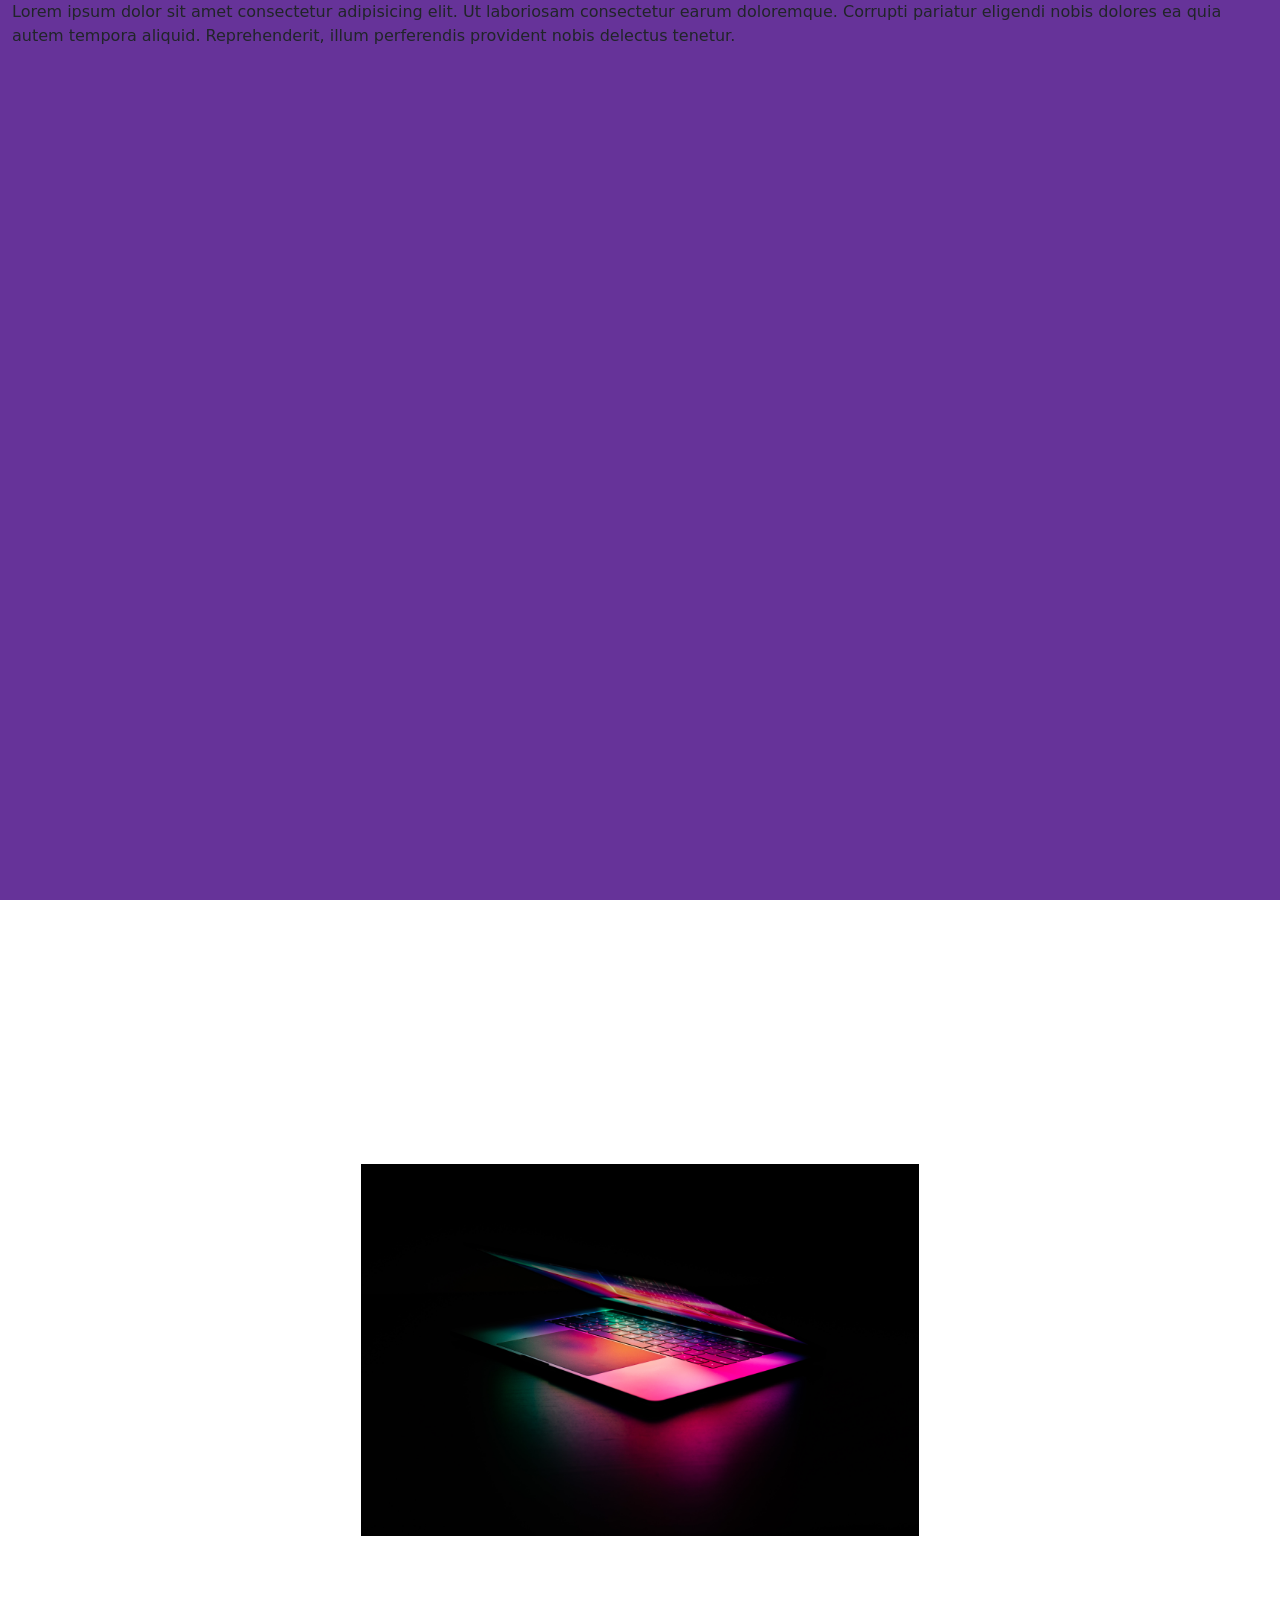
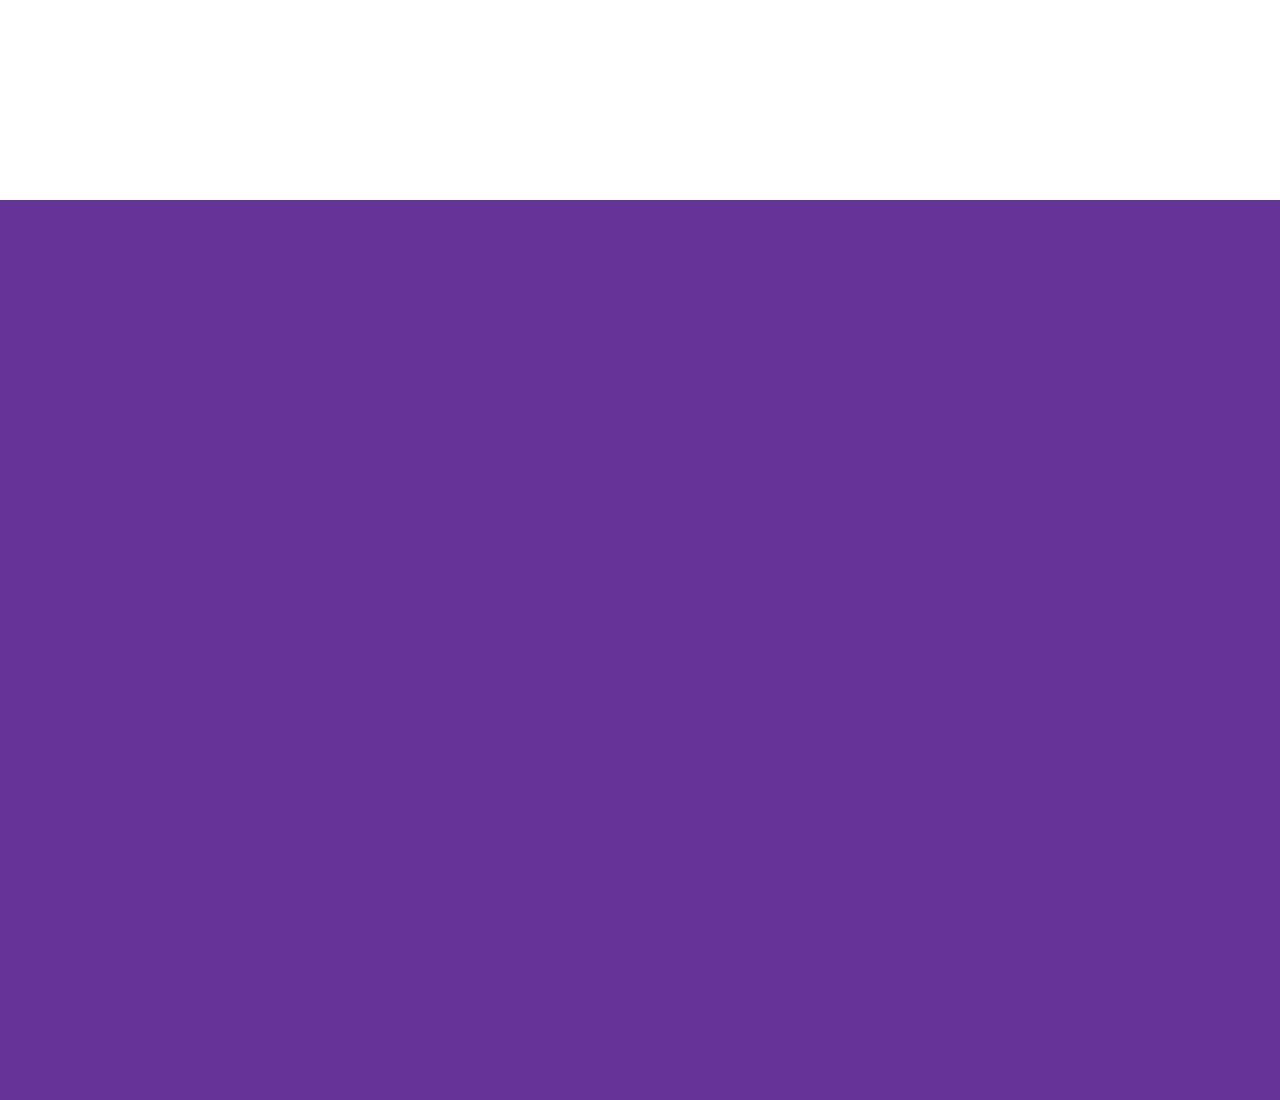
<file: center.html>
<!DOCTYPE html>
<html>
  <head>
    <link
      href="https://cdn.jsdelivr.net/npm/bootstrap@5.3.0-alpha3/dist/css/bootstrap.min.css"
      rel="stylesheet"
      integrity="sha384-KK94CHFLLe+nY2dmCWGMq91rCGa5gtU4mk92HdvYe+M/SXH301p5ILy+dN9+nJOZ"
      crossorigin="anonymous"
    />
    <script
      src="https://cdn.jsdelivr.net/npm/bootstrap@5.3.0-alpha3/dist/js/bootstrap.bundle.min.js"
      integrity="sha384-ENjdO4Dr2bkBIFxQpeoTz1HIcje39Wm4jDKdf19U8gI4ddQ3GYNS7NTKfAdVQSZe"
      crossorigin="anonymous"
    ></script>
    <style>
      body {
        margin: 0;
      }

      img {
        max-width: 50%;
        max-height: 50%;
      }

      .cont1 {
        background-color: rebeccapurple;
        height: 100vh;
      }

      .cont2 {
        display: flex;
        align-items: center;
        justify-content: center;
        height: 100vh;
      }
    </style>
  </head>
  <body>
    <div class="container-fluid cont1">
      Lorem ipsum dolor sit amet consectetur adipisicing elit. Ut laboriosam
      consectetur earum doloremque. Corrupti pariatur eligendi nobis dolores ea
      quia autem tempora aliquid. Reprehenderit, illum perferendis provident
      nobis delectus tenetur.
    </div>
    <div class="container cont2">
      <img src="/bgg.jpg" alt="Image Description" />
    </div>
    <div class="container-fluid cont1"></div>
  </body>
</html>
</file>
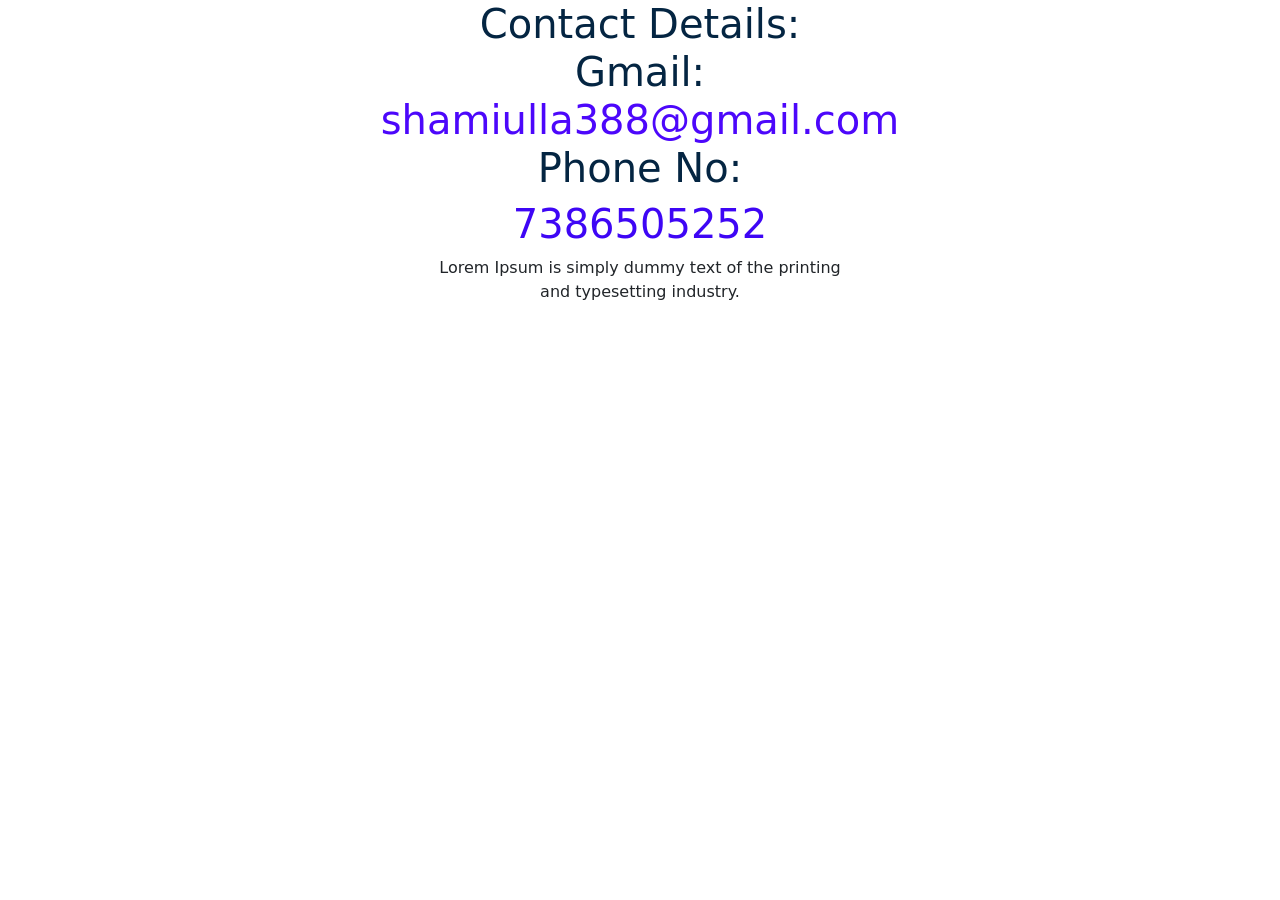
<file: contact.html>
<!DOCTYPE html>
<html lang="en">
<head>
  <link href="https://cdn.jsdelivr.net/npm/bootstrap@5.3.0-alpha3/dist/css/bootstrap.min.css" rel="stylesheet" integrity="sha384-KK94CHFLLe+nY2dmCWGMq91rCGa5gtU4mk92HdvYe+M/SXH301p5ILy+dN9+nJOZ" crossorigin="anonymous">
  <script src="https://cdn.jsdelivr.net/npm/bootstrap@5.3.0-alpha3/dist/js/bootstrap.bundle.min.js" integrity="sha384-ENjdO4Dr2bkBIFxQpeoTz1HIcje39Wm4jDKdf19U8gI4ddQ3GYNS7NTKfAdVQSZe" crossorigin="anonymous"></script>
    <title>Document</title>
    <style>
        *{
            margin: 0;
            padding: 0;
        }
        body{
          background-image: url(https://wallpaperaccess.com/full/3124512.jpg);
          background-repeat: no-repeat;
          background-size: 300%;
        }
        header{

        }
       .background{
        background-color: blue;
       }
    </style>

</head>

<section>
      <div class="main" style="text-align: center;">
        <div class="detail">
          <!---Sarah -->
          <h1 style="color: rgb(4, 37, 66);">
            <span>Contact Details:</span> <br />
            Gmail: 
            <br>
            <span style="color: #4c07fb">shamiulla388@gmail.com</span>
            <br>
            Phone No: </h1><h1><span style="color: #3e06f5">7386505252</span></h1>
          
          <p>
            Lorem Ipsum is simply dummy text of the printing <br />
            and typesetting industry.
          </p>
      </div>
    </section>
  </body>
  <style>
    @import url("https://fonts.googleapis.com/css2?family=Poppins:wght@100;200;300;400;500;600;700;800&display=swap");
  </style>

<body>
    
</body>
</html>
</file>
